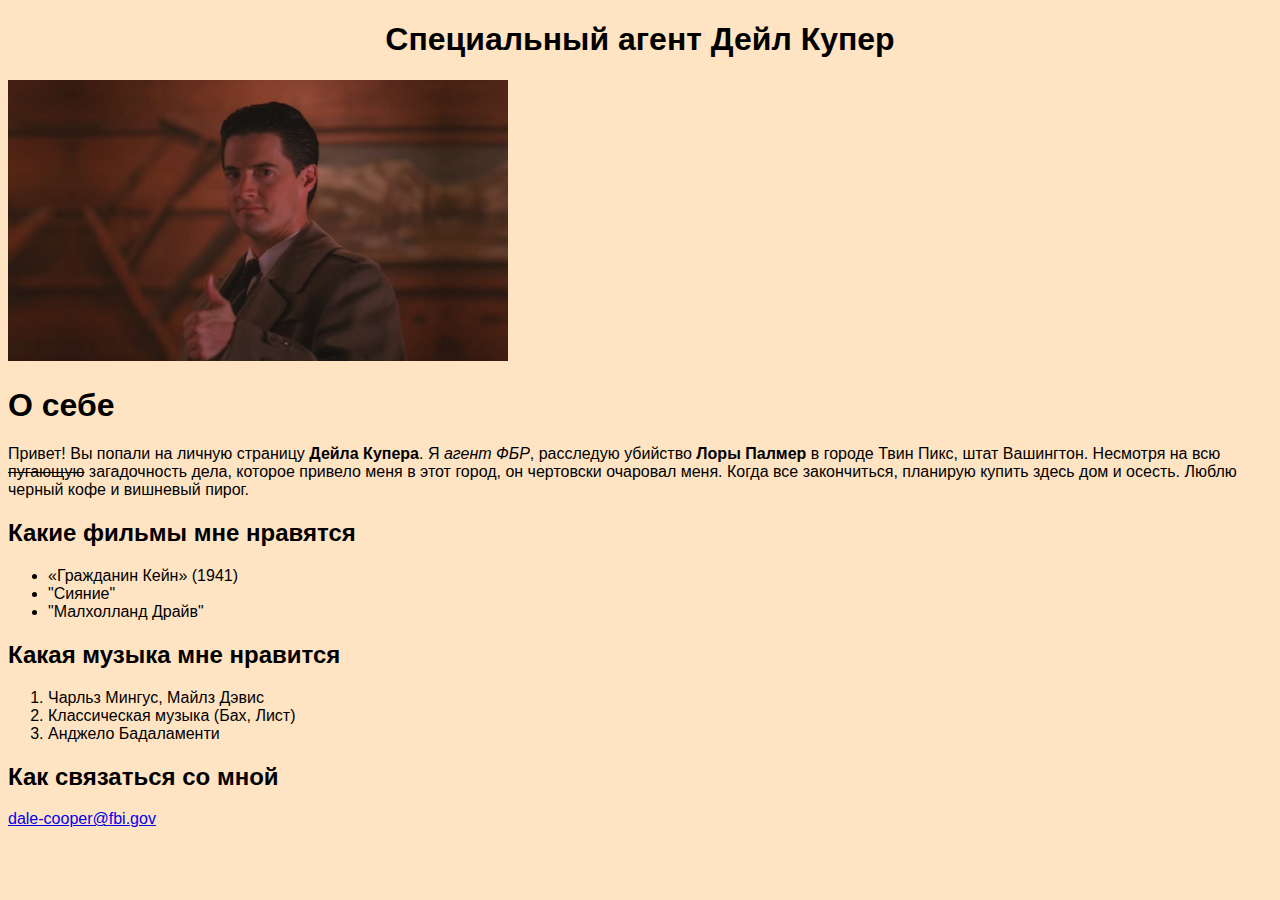
<file: index.html>
<!DOCTYPE html>
<html lang="ru">
    <head>
        <title>Лабораторная работа #1</title>
    </head>
    <body style="background-color: bisque;
                font-family: 'Segoe UI', Tahoma, Geneva, Verdana, sans-serif;">
        <h1 style="text-align: center;">Специальный агент Дейл Купер</h1>
        <img
            src="images/agent-dale-cooper.jpg"
            alt=""
            width="500"
        >
        <h1>О себе</h1>
        <p>
            Привет! Вы попали на личную страницу <b>Дейла Купера</b>. Я <i>агент ФБР</i>,
            расследую убийство <b>Лоры Палмер</b> в городе Твин Пикс, штат Вашингтон. Несмотря на всю <del>пугающую</del> загадочность дела,
            которое привело меня в этот город, он чертовски очаровал меня. Когда все закончиться, планирую купить здесь дом и осесть.
            Люблю черный кофе и вишневый пирог.
        </p>
        <h2>Какие фильмы мне нравятся</h2>
        <ul>
            <li>«Гражданин Кейн» (1941)</li>
            <li>"Сияние"</li>
            <li>"Малхолланд Драйв"</li>
        </ul>
        <h2>Какая музыка мне нравится</h2>
        <ol>
            <li>Чарльз Мингус, Майлз Дэвис</li>
            <li>Классическая музыка (Бах, Лист)</li>
            <li>Анджело Бадаламенти</li>
        </ol>
        <h2>Как связаться со мной</h2>
        <a href="https://twinpeaks.fandom.com/ru/wiki/%D0%94%D0%B5%D0%B9%D0%BB_%D0%9A%D1%83%D0%BF%D0%B5%D1%80">
            dale-cooper@fbi.gov
        </a>
    </body>
</html>
</file>
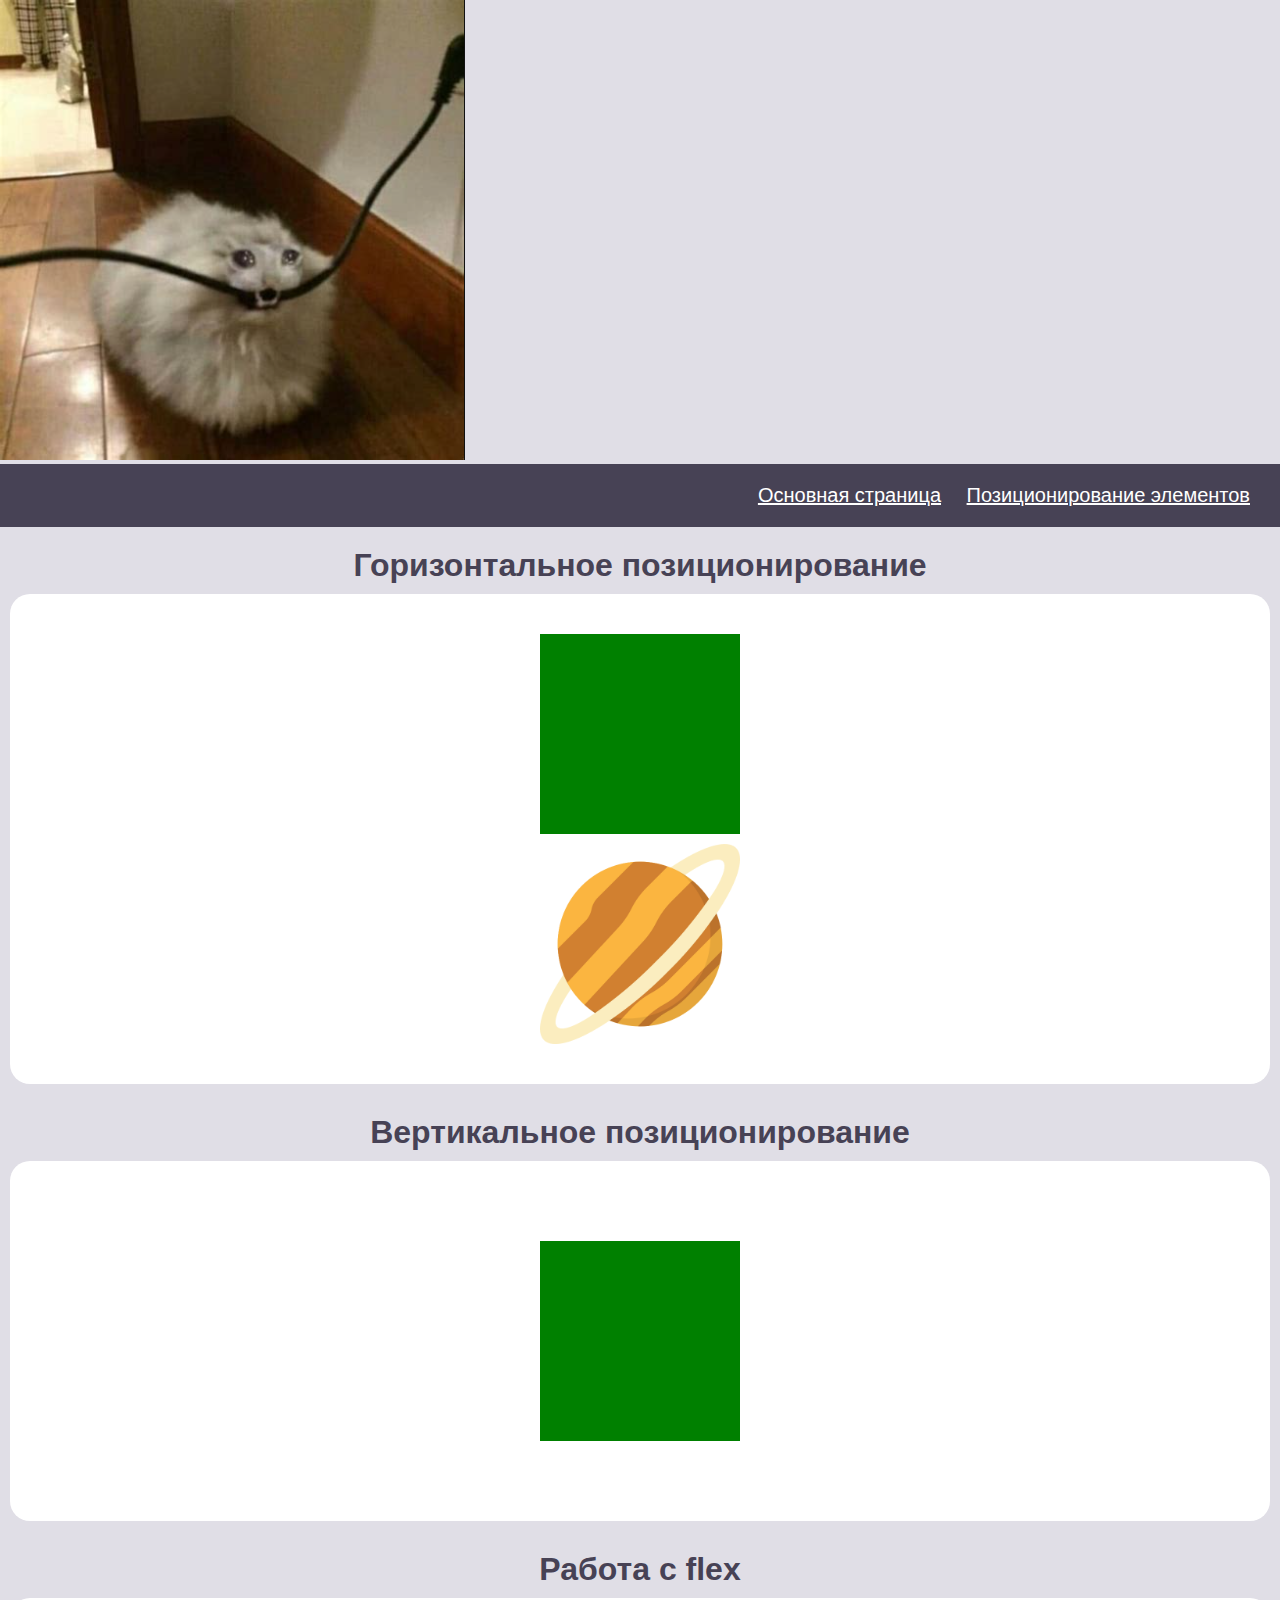
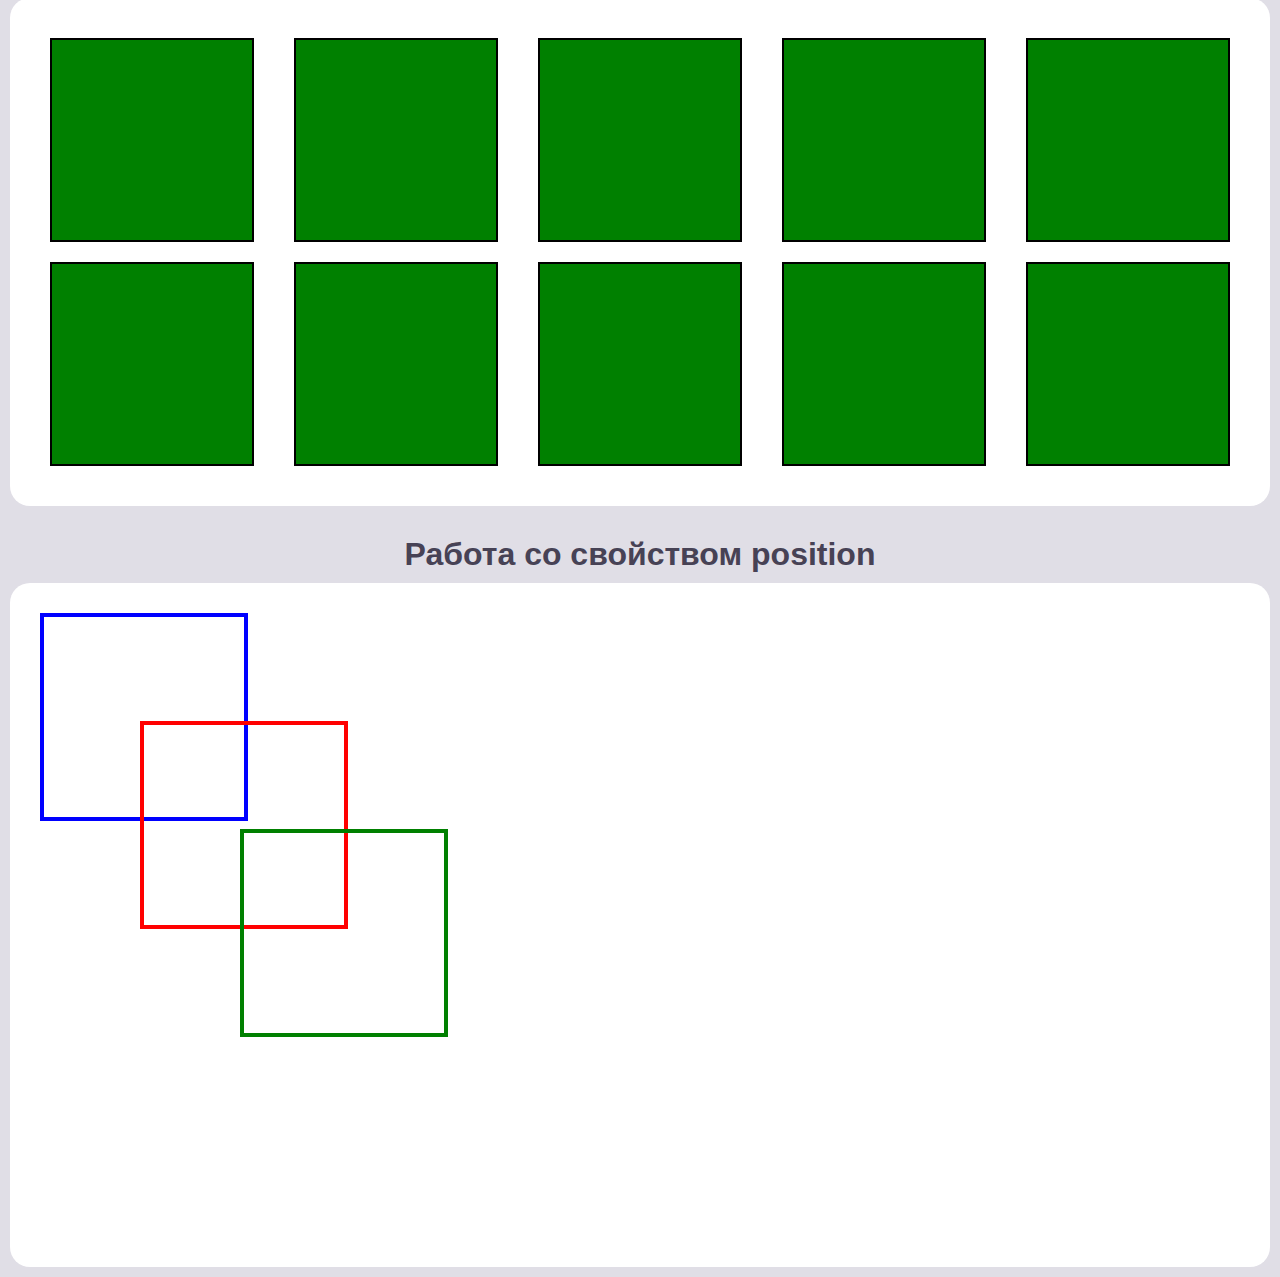
<file: page2.html>
<!DOCTYPE html>
<html lang="ru">

    <head>
        <title>Позиционирование элементов</title>
        <link rel="stylesheet" href="style.css">
    </head>

    <body>
        <img src="images/cat.PNG" alt="" class="image-fixed">
        <div class="header">
            <a href="index.html">Основная страница</a>
            <a href="page2.html">Позиционирование элементов</a>
        </div>

        <h1>Горизонтальное позиционирование</h1>
        <div class="container">
            <div class="block"> </div>
            <img src="images/saturn.png" alt="">
        </div>

        <h1>Вертикальное позиционирование</h1>
        <div class="container-2">
            <div class="block-2"> </div>
        </div>

        <h1>Работа с flex</h1>
        <div class="container-3">
            <div class="block-3"> </div>
            <div class="block-3"> </div>
            <div class="block-3"> </div>
            <div class="block-3"> </div>
            <div class="block-3"> </div>
            <div class="block-3"> </div>
            <div class="block-3"> </div>
            <div class="block-3"> </div>
            <div class="block-3"> </div>
            <div class="block-3"> </div>
        </div>

        <h1>Работа со свойством position</h1>
        <div class="container-4">
            <div class="container-5">
                <div class="blue_block"></div>
                <div class="red_block"></div>
                <div class="green_block"></div>
            </div>
        </div>
    </body>
</html>
</file>
<file: style.css>
body {
    background: #e0dee6;
    font-family: Arial, sans-serif;
    padding: 0px;
    margin: 0px;
}

.content {
    display: flex;
    justify-content: center;
    margin: 10px;
}

.content_left {
    width: 55%;
    padding: 20px;
    margin: 10px;
    border-radius: 20px;
    background: #ffffff;
}

.content_right {
    width: 40%;
    padding: 20px;
    margin: 10px;
    border-radius: 20px;
    display: flex;
    align-items: center;
    background: #ffffff;
}

.image {
    width: 100%;
    border-radius: 20px;
}

h1, h2 {
    color: #474255;
    margin: 0px;
    padding-top: 20px;
}

h1 {
    text-align: center;
}

p {
    text-align: justify;
}

ol, ul {
    margin: 10px;
    padding-top: 5px;
}

.header {
    font-size: 20px;
    background-color: #474255;
    margin: 0px;
    padding: 20px;
    text-align: right;
}

.header a {
    color: white;
    margin-left: 10px;
    margin-right: 10px;
}

.container {
    padding: 30px;
    margin: 10px;
    border-radius: 20px;
    background: #ffffff;
}

.block {
    height: 200px;
    width: 200px;
    background: green;
    margin: 10px auto 10px auto;
}

.container img {
    height: 200px;
    width: 200px;
    display: block;
    margin: 10px auto 10px auto;
}

.container-2 {
    padding: 30px;
    margin: 10px;
    border-radius: 20px;
    background: #ffffff;
    height: 300px;
    display: flex;
    align-items: center;
}

.block-2 {
    height: 200px;
    width: 200px;
    background: green;
    margin: auto;
}

.container-3 {
    padding: 30px;
    margin: 10px;
    border-radius: 20px;
    background: #ffffff;
    display: flex;
    flex-wrap: wrap;
    justify-content: space-between;
}

.block-3 {
    height: 200px;
    width: 200px;
    background: green;
    margin: 10px;
    border: 2px black solid;
}

.container-4 {
    padding: 30px;
    margin: 10px;
    border-radius: 20px;
    background: #ffffff;
    position: relative;
}

.blue_block, .red_block, .green_block {
    height: 200px;
    width: 200px;
    border: 4px solid;
}

.blue_block {
    border-color: blue;
    position: relative;
    left: 0px;
    right: 0px;
    top: 0px;
    bottom: 0px;
}

.red_block {
    border-color: red;
    position: relative;
    left: 100px;
    right: 0px;
    top: -100px;
    bottom: 0px;
}

.green_block {
    border-color: green;
    position: relative;
    left: 200px;
    right: 0px;
    top: -200px;
    bottom: 0px;
}
</file>
